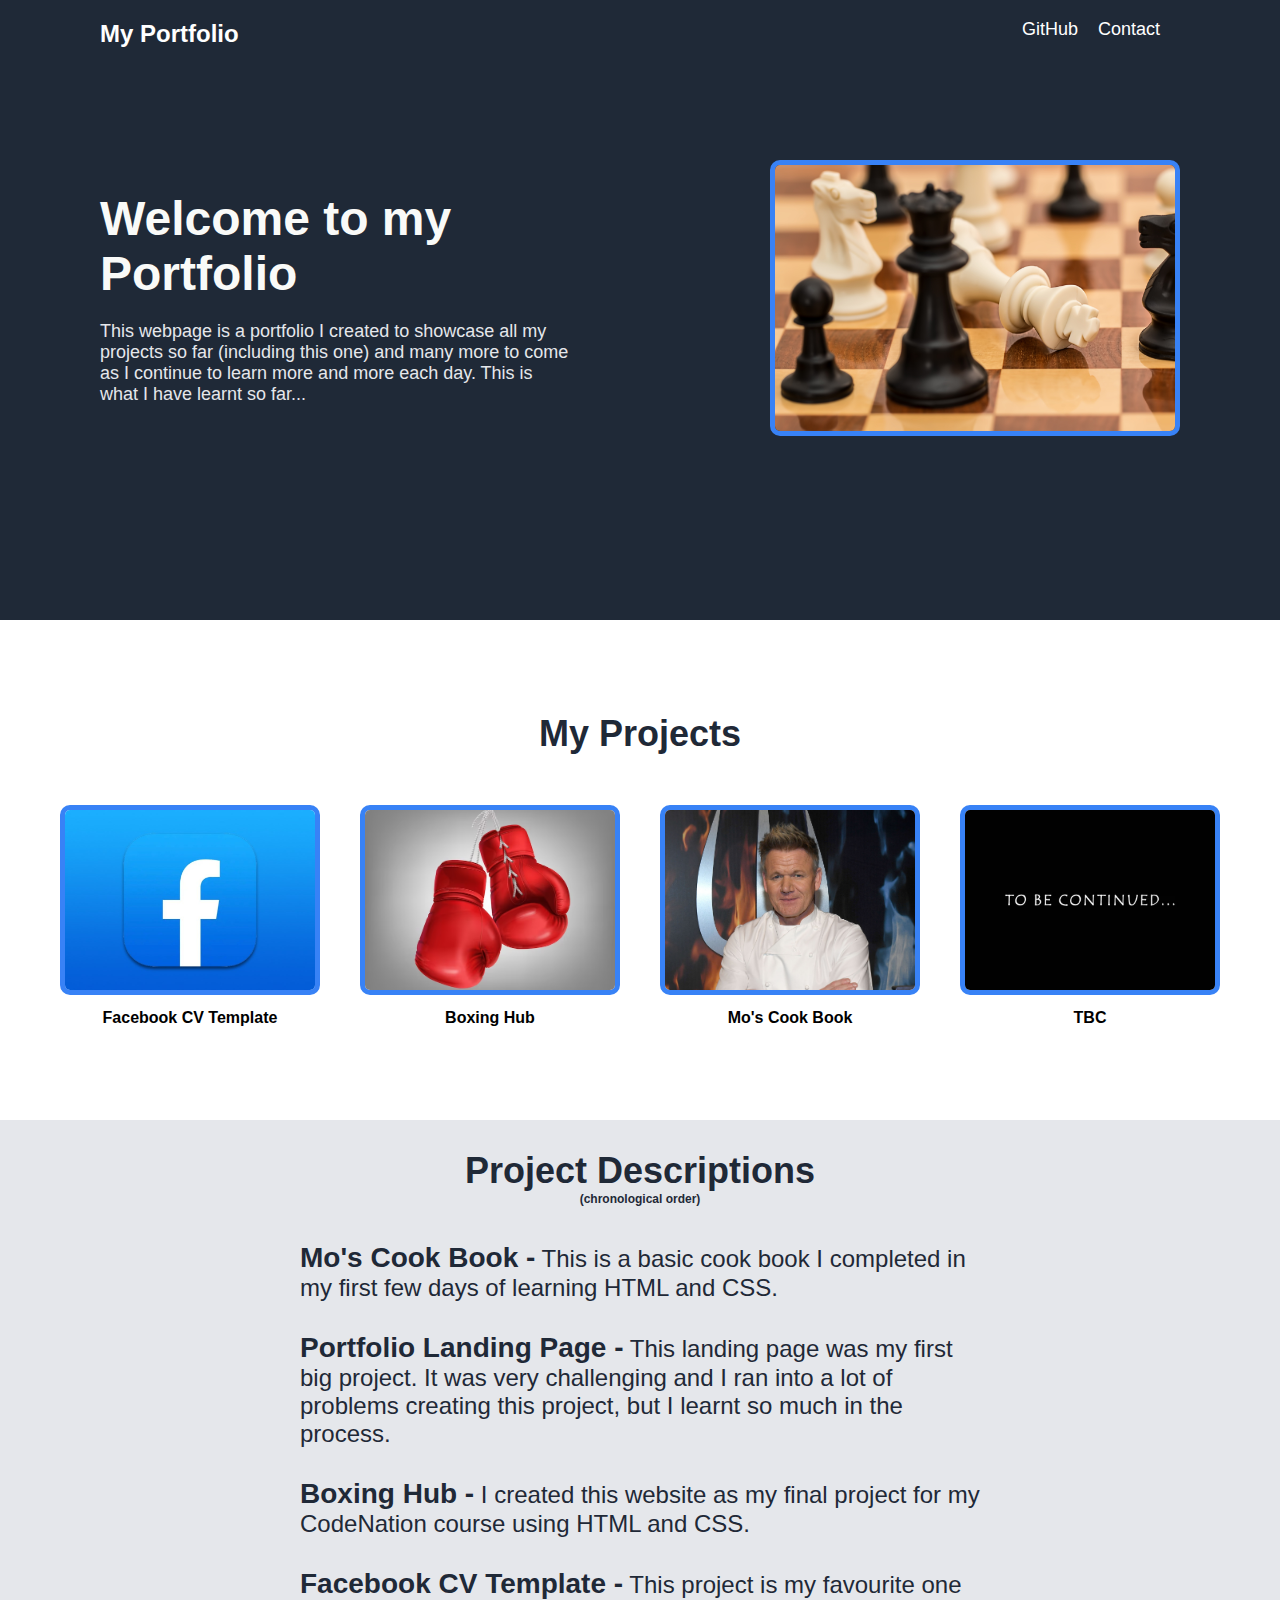
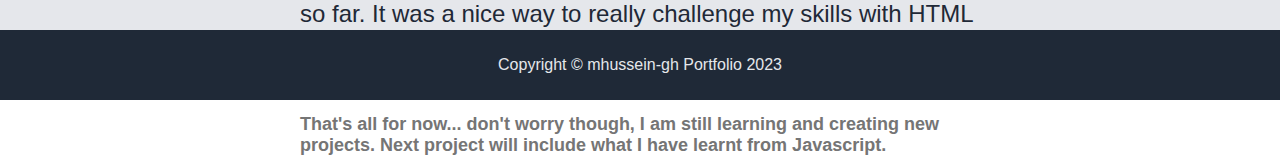
<file: index.html>
<!DOCTYPE html>
<html lang="en">
<head>
    <meta charset="UTF-8">
    <meta http-equiv="X-UA-Compatible" content="IE=edge">
    <meta name="viewport" content="width=device-width, initial-scale=1.0">
    <link rel="stylesheet" type="text/css" href="style.css">
    <title>Landing Page Project</title>
</head>
<header>
    <div class="nav-container">
        <div class="header-left">
            <h2 class="logo"><a href="">My Portfolio</a></h2>
        </div>
        <div class="header-right">
            <ul class="nav-bar">
                <li class="link-one"><a href="https://github.com/mhussein-gh" target="_blank">GitHub</a></li>
                <li class="link-two"><a href="mailto:husseinmohsin1997@gmail.com" target="_blank">Contact</a></li>
                <li class="link-three"><a href=""></a></li>
            </ul>
        </div>
    </div>
    <div class="header">
        <div class="main-header">
            <h1 class="header-title">Welcome to my Portfolio</h1>
            <p class="header-subtext">This webpage is a portfolio I created to showcase all my projects so far (including this one) and many more to come as I continue to learn more and more each day. This is what I have learnt so far...</p>
        </div>
        <div>
            <img class="img" src="imgs/chess.jpg" alt="random img">
        </div>
    </div>
</header>
<body>
    <div class="main-body">
        <h2 class="body-title">My Projects</h2>
        <div class="body-imgs">
            <div class="img">
                <a href="Projects/CV-template/index.html"><img src="imgs/facebook.jpg" alt=""></a>
                <figcaption>Facebook CV Template</figcaption>
            </div>
            <div class="img">
                <a href="week3-WebProject/index.html"><img src="imgs/gloves.jpg" alt=""></a>
                <figcaption>Boxing Hub</figcaption>
            </div>
            <div class="img">
                <a href="./Projects/or1/index.html"><img src="imgs/chef1.jpg" alt=""></a>
                <figcaption>Mo's Cook Book</figcaption>
            </div>
            <div class="img">
                <a><img src="imgs/tbc.jpg" alt=""></a>
                <figcaption>TBC</figcaption>
            </div>
        </div>
    </div>
    <section class="description-section">
        <div class="description">
            <div class="project-description">
                <p class="description-title">Project Descriptions</p>
                <p class="description-title description-subtitle">(chronological order)</p>
            </div>
            <p class="description-text"><span class="description-project-name">Mo's Cook Book -</span> This is a basic cook book I completed in my first few days of learning HTML and CSS.</p>
            <p class="description-text"><span class="description-project-name">Portfolio Landing Page -</span> This landing page was my first big project. It was very challenging and I ran into a lot of problems creating this project, but I learnt so much in the process.</p>
            <p class="description-text"><span class="description-project-name">Boxing Hub -</span> I created this website as my final project for my CodeNation course using HTML and CSS.</p>
            <p class="description-text"><span class="description-project-name">Facebook CV Template -</span> This project is my favourite one so far. It was a nice way to really challenge my skills with HTML and CSS but I really enjoyed making it and learnt so much from it.</p>
            <p class="description-text2">That's all for now... don't worry though, I am still learning and creating new projects. Next project will include what I have learnt from Javascript.</p>
        </div>
    </section>
</body>
<footer>
    <div class="footer">
        Copyright &copy; mhussein-gh Portfolio 2023
    </div>
</footer>
</html>
</file>
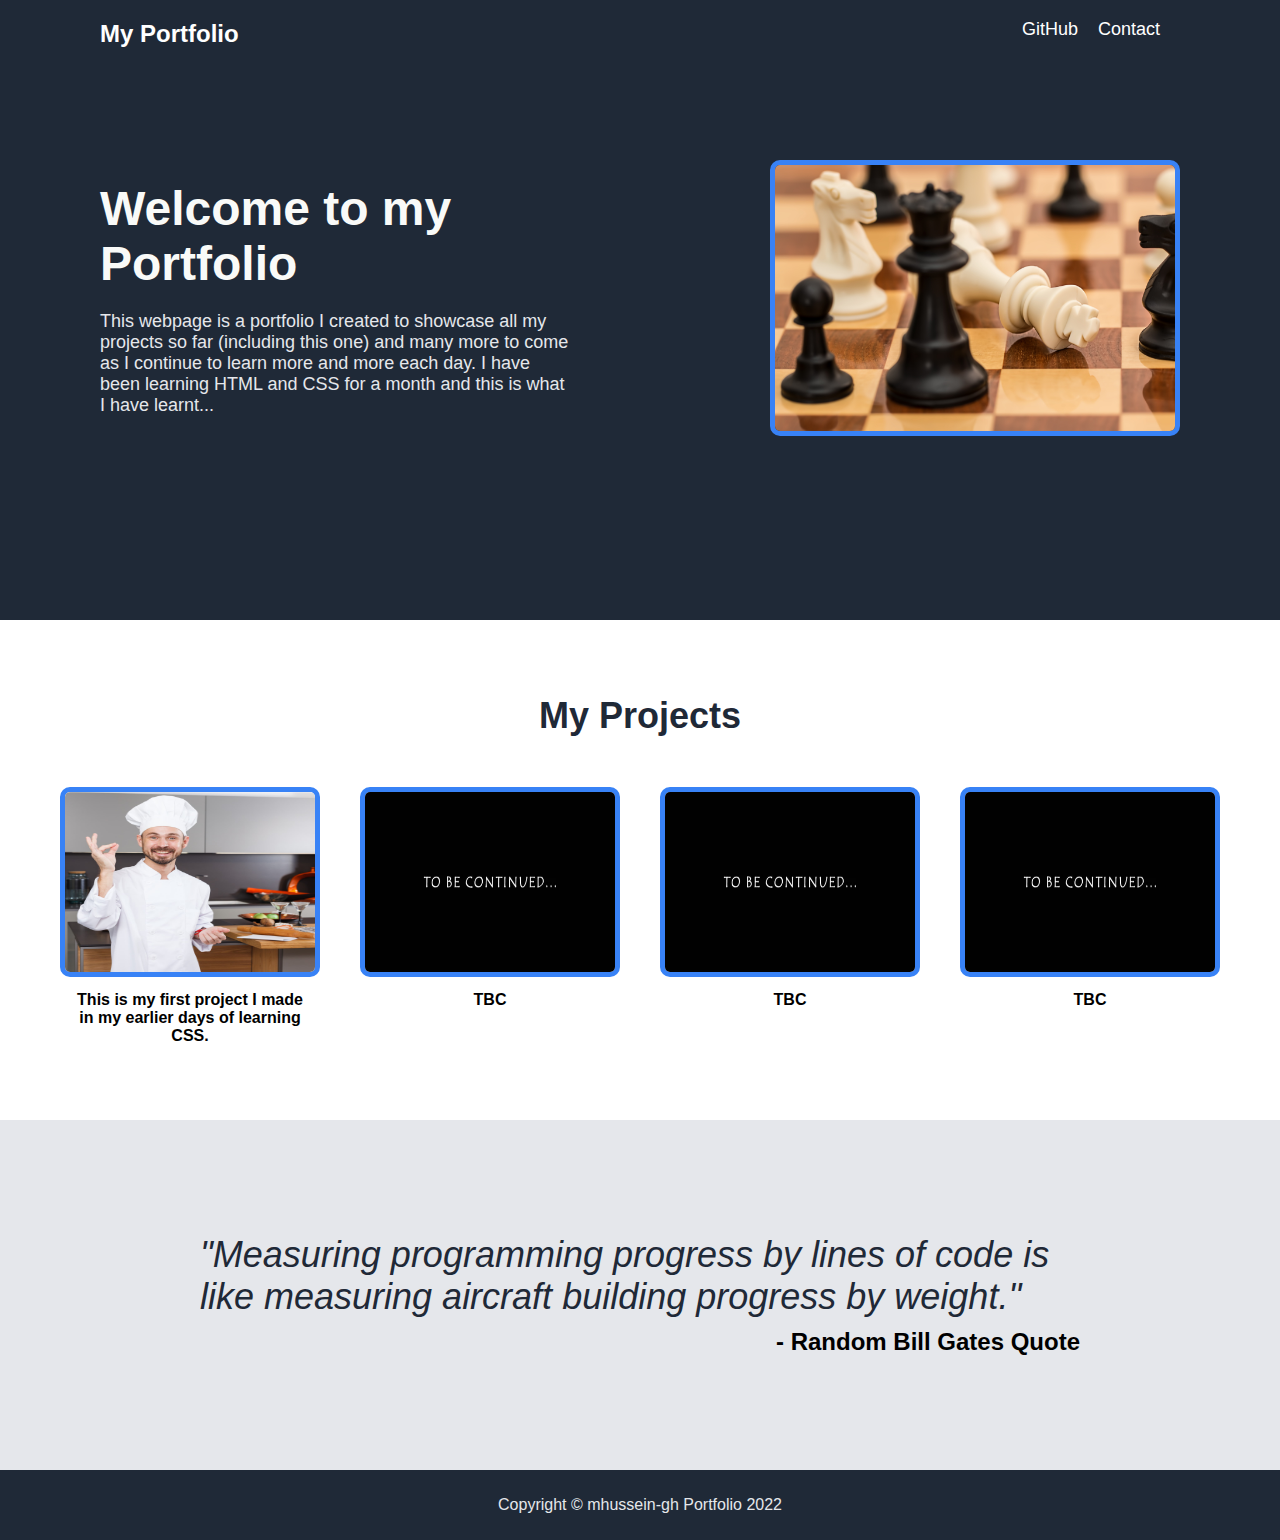
<file: port/index.html>
<!DOCTYPE html>
<html lang="en">
<head>
    <meta charset="UTF-8">
    <meta http-equiv="X-UA-Compatible" content="IE=edge">
    <meta name="viewport" content="width=device-width, initial-scale=1.0">
    <link rel="stylesheet" type="text/css" href="style.css">
    <title>Landing Page Project</title>
</head>
<header>
    <div class="nav-container">
        <div class="header-left">
            <h2 class="logo"><a href="">My Portfolio</a></h2>
        </div>
        <div class="header-right">
            <ul class="nav-bar">
                <li class="link-one"><a href="https://github.com/mhussein-gh" target="_blank">GitHub</a></li>
                <li class="link-two"><a href="mailto:husseinmohsin1997@gmail.com" target="_blank">Contact</a></li>
                <li class="link-three"><a href=""></a></li>
            </ul>
        </div>
    </div>
    <div class="header">
        <div class="main-header">
            <h1 class="header-title">Welcome to my Portfolio</h1>
            <p class="header-subtext">This webpage is a portfolio I created to showcase all my projects so far (including this one) and many more to come as I continue to learn more and more each day. I have been learning HTML and CSS for a month and this is what I have learnt...</p>
        </div>
        <div>
            <img class="img" src="imgs/chess.jpg" alt="random img">
        </div>
    </div>
</header>
<body>
    <div class="main-body">
        <h2 class="body-title">My Projects</h2>
        <div class="body-imgs">
            <div class="img">
                <a href="./Projects/or1/index.html"><img src="imgs/chef.jpg" alt=""></a>
                <figcaption>This is my first project I made in my earlier days of learning CSS.</figcaption>
            </div>
            <div class="img">
                <a href="https://youtu.be/dQw4w9WgXcQ" target="_blank"><img src="imgs/tbc.jpg" alt=""></a>
                <figcaption>TBC</figcaption>
            </div>
            <div class="img">
                <a href="https://youtu.be/dQw4w9WgXcQ" target="_blank"><img src="imgs/tbc.jpg" alt=""></a>
                <figcaption>TBC</figcaption>
            </div>
            <div class="img">
                <a href="https://youtu.be/dQw4w9WgXcQ" target="_blank"><img src="imgs/tbc.jpg" alt=""></a>
                <figcaption>TBC</figcaption>
            </div>
        </div>
    </div>
    <section class="quote-section">
        <div class="quote">
            <p class="quote-text">"Measuring programming progress by lines of code is like measuring aircraft building progress by weight."</p>
            <p class="name">- Random Bill Gates Quote</p>
        </div>
    </section>
</body>
<footer>
    <div class="footer">
        Copyright &copy; mhussein-gh Portfolio 2022
    </div>
</footer>
</html>
</file>
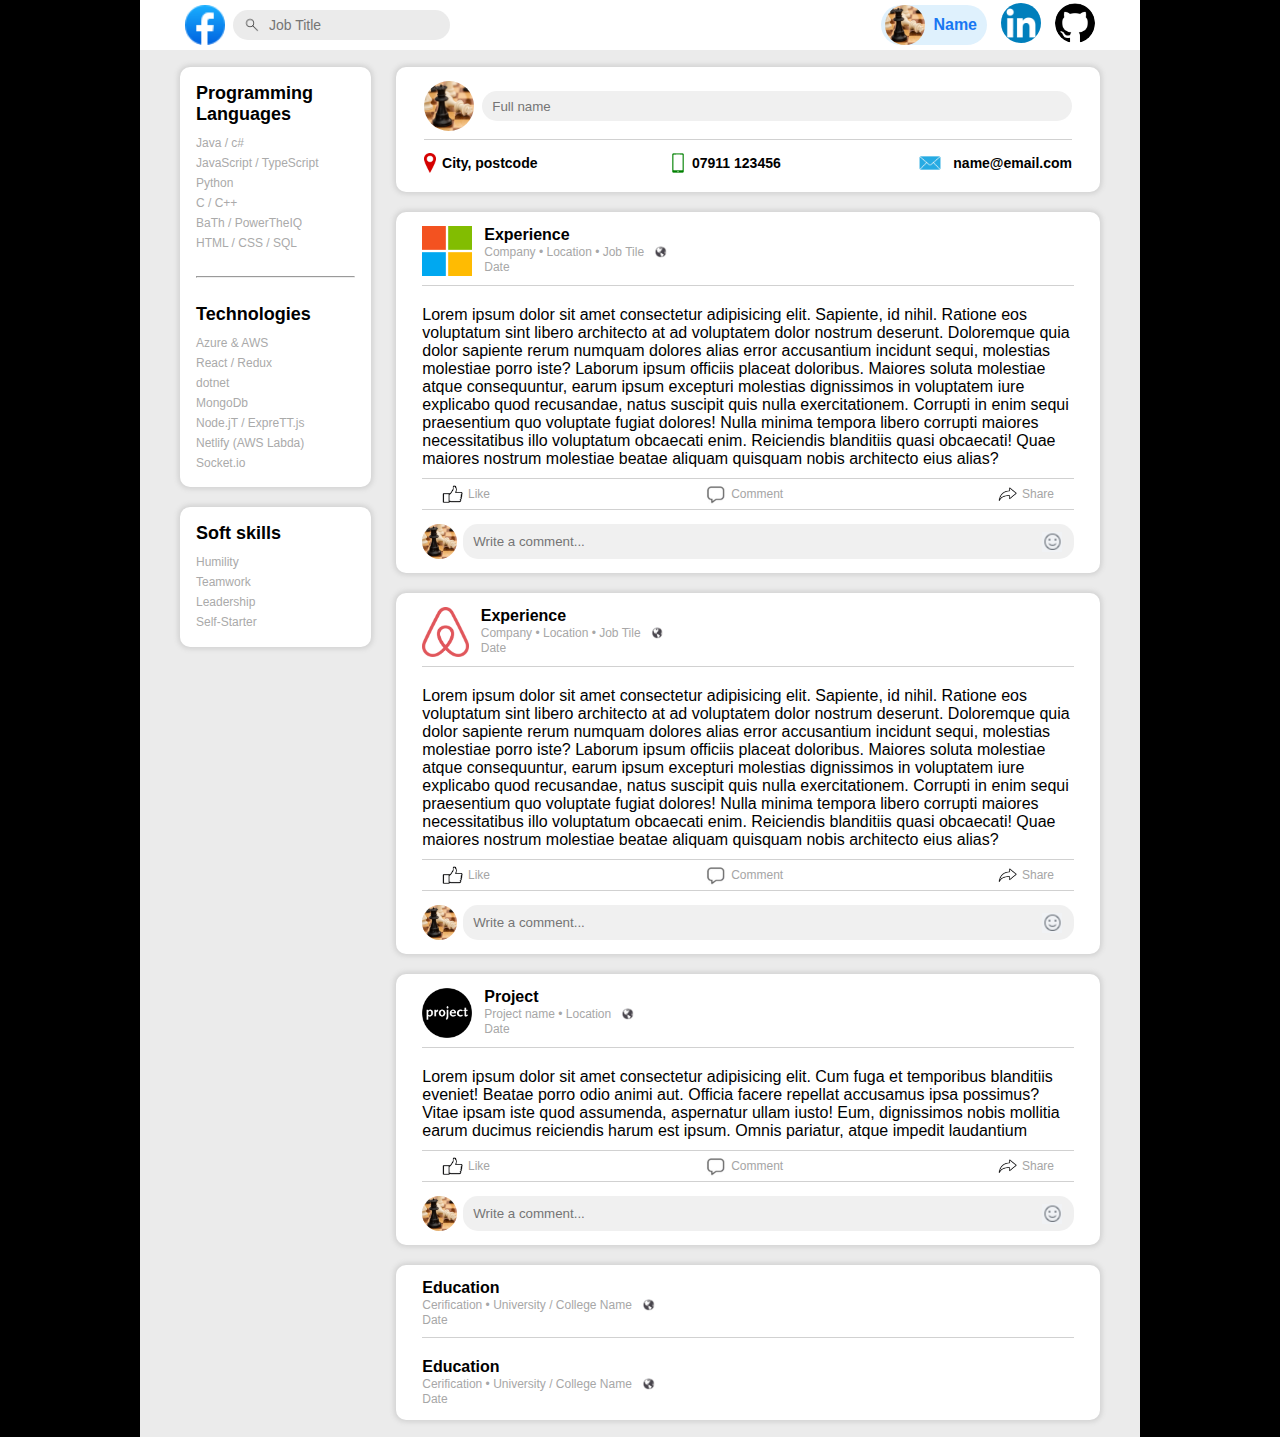
<file: Projects/CV-template/index.html>
<!DOCTYPE html>
<html lang="en">
<head>
  <meta charset="UTF-8">
  <meta name="viewport" content="width=device-width, initial-scale=1.0">
  <title>Facebook CV</title>
  <link rel="stylesheet" href="style.css">
</head>
<body>
  <div class="header">
    <div class="left-header">
      <img src="imgs/facebook-logo.ico" alt="Facebook Logo" class="facebook-logo">
      <input type="search" placeholder="Job Title" class="header-search-bar">
    </div>
    <div class="right-header">
      <div class="name">
        <img src="imgs/chess.jpg" alt="User profile image" class="header-img">
        <p>Name</p>
      </div>
      <a href="https://linkedin.com" target="_blank"><img src="imgs/LinkedIn.png" alt="Linkedin Logo" class="header-img"></a>
      <a href="https://github.com" target="_blank"><img src="imgs/github.png" alt="Github Logo" class="header-img"></a>
      <!-- <p class="username">@user1234</p> -->
    </div>
    </div>
  </div>

  <div class="main">
    <div class="left-main">
      <div class="top-left">
        <p class="left-heading">Programming Languages</p>
        <p>Java / c#</p>
        <p>JavaScript / TypeScript</p>
        <p>Python</p>
        <p>C / C++</p>
        <P>BaTh / PowerTheIQ</P>
        <p>HTML / CSS / SQL</p>
        <br> <hr> <br>
        <p class="left-heading">Technologies</p>
        <p>Azure & AWS</p>
        <p>React / Redux</p>
        <p>dotnet</p>
        <p>MongoDb</p>
        <p>Node.jT / ExpreTT.js</p>
        <p>Netlify (AWS Labda)</p>
        <p>Socket.io</p>
      </div>
      <div class="btm-left">
        <p class="left-heading">Soft skills</p>
        <p>Humility</p>
        <p>Teamwork</p>
        <p>Leadership</p>
        <p>Self-Starter</p>
      </div>
    </div>
    <div class="right-main">
      <div class="about">
        <div class="about-top">
          <img src="imgs/chess.jpg" alt="User profile image" class="about-img">
          <input type="text" placeholder="Full name" class="about-input">
        </div> 
        <div class="about-btm">
          <div class="about-btm-section">
            <img src="imgs/location-icon.png" alt="location icon" class="location-icon">
            <p>City, postcode</p>
          </div>
          <div class="about-btm-section">
            <img src="imgs/phone.png" alt="mobile icon" class="phone-icon">
            <p>07911 123456</p>
          </div>
          <div class="about-btm-section">
            <img src="imgs/email.jpg" alt="email icon" class="email-icon">
            <p>name@email.com</p>
          </div>
        </div>
      </div>
      <div class="exp">
        <div class="exp-top">
          <img src="imgs/microsoft.png" alt="Company logo" class="company-logo">
          <div class="exp-info">
            <p class="exp-info-heading">Experience</p>
            <div class="exp-info-description">
              <p class="exp-info-description">Company • Location • Job Tile</p>
              <img src="imgs/globe-icon.png" alt="Globe icon" class="globe-img">
            </div>
            <p class="exp-info-description">Date</p>
          </div>
        </div>
        <p class="exp-description">Lorem ipsum dolor sit amet consectetur adipisicing elit. Sapiente, id nihil. Ratione eos voluptatum sint libero architecto at ad voluptatem dolor nostrum deserunt. Doloremque quia dolor sapiente rerum numquam dolores alias error accusantium incidunt sequi, molestias molestiae porro iste? Laborum ipsum officiis placeat doloribus. Maiores soluta molestiae atque consequuntur, earum ipsum excepturi molestias dignissimos in voluptatem iure explicabo quod recusandae, natus suscipit quis nulla exercitationem. Corrupti in enim sequi praesentium quo voluptate fugiat dolores! Nulla minima tempora libero corrupti maiores necessitatibus illo voluptatum obcaecati enim. Reiciendis blanditiis quasi obcaecati! Quae maiores nostrum molestiae beatae aliquam quisquam nobis architecto eius alias?</p>
        <div class="interactions-bar">
          <div class="interaction">
            <img src="imgs/like-icon.png" alt="like icon" class="like-icon">
            <p>Like</p>
          </div>
          <div class="interaction">
            <img src="imgs/comment.png" alt="comment icon" class="comment-icon">
            <p>Comment</p>
          </div>
          <div class="interaction">
            <img src="imgs/share-icon.png" alt="share icon" class="share-icon">
            <p>Share</p>
          </div>
        </div>
        <div class="exp-btm">
          <img src="imgs/chess.jpg" alt="User profile image" class="exp-btm-img">
          <input type="comment" placeholder="Write a comment..." class="comment-input">
        </div>
      </div>
      <div class="exp">
        <div class="exp-top">
          <img src="imgs/airbnb-logo.png" alt="Company logo" class="company-logo">
          <div class="exp-info">
            <p class="exp-info-heading">Experience</p>
            <div class="exp-info-description">
              <p class="exp-info-description">Company • Location • Job Tile</p>
              <img src="imgs/globe-icon.png" alt="Globe icon" class="globe-img">
            </div>
            <p class="exp-info-description">Date</p>
          </div>
        </div>
        <p class="exp-description">Lorem ipsum dolor sit amet consectetur adipisicing elit. Sapiente, id nihil. Ratione eos voluptatum sint libero architecto at ad voluptatem dolor nostrum deserunt. Doloremque quia dolor sapiente rerum numquam dolores alias error accusantium incidunt sequi, molestias molestiae porro iste? Laborum ipsum officiis placeat doloribus. Maiores soluta molestiae atque consequuntur, earum ipsum excepturi molestias dignissimos in voluptatem iure explicabo quod recusandae, natus suscipit quis nulla exercitationem. Corrupti in enim sequi praesentium quo voluptate fugiat dolores! Nulla minima tempora libero corrupti maiores necessitatibus illo voluptatum obcaecati enim. Reiciendis blanditiis quasi obcaecati! Quae maiores nostrum molestiae beatae aliquam quisquam nobis architecto eius alias?</p>
        <div class="interactions-bar">
          <div class="interaction">
            <img src="imgs/like-icon.png" alt="like icon" class="like-icon">
            <p>Like</p>
          </div>
          <div class="interaction">
            <img src="imgs/comment.png" alt="comment icon" class="comment-icon">
            <p>Comment</p>
          </div>
          <div class="interaction">
            <img src="imgs/share-icon.png" alt="share icon" class="share-icon">
            <p>Share</p>
          </div>
        </div>
        <div class="exp-btm">
          <img src="imgs/chess.jpg" alt="User profile image" class="exp-btm-img">
          <input type="comment" placeholder="Write a comment..." class="comment-input">
        </div>
      </div>
      <div class="exp">
        <div class="exp-top">
          <img src="imgs/project.jpg" alt="Project logo" class="company-logo">
          <div class="exp-info">
            <p class="exp-info-heading">Project</p>
            <div class="exp-info-description">
              <p class="exp-info-description">Project name • Location</p>
              <img src="imgs/globe-icon.png" alt="Globe icon" class="globe-img">
            </div>
            <p class="exp-info-description">Date</p>
          </div>
        </div>
        <p class="exp-description">Lorem ipsum dolor sit amet consectetur adipisicing elit. Cum fuga et temporibus blanditiis eveniet! Beatae porro odio animi aut. Officia facere repellat accusamus ipsa possimus? Vitae ipsam iste quod assumenda, aspernatur ullam iusto! Eum, dignissimos nobis mollitia earum ducimus reiciendis harum est ipsum. Omnis pariatur, atque impedit laudantium</p>
        <div class="interactions-bar">
          <div class="interaction">
            <img src="imgs/like-icon.png" alt="like icon" class="like-icon">
            <p>Like</p>
          </div>
          <div class="interaction">
            <img src="imgs/comment.png" alt="comment icon" class="comment-icon">
            <p>Comment</p>
          </div>
          <div class="interaction">
            <img src="imgs/share-icon.png" alt="share icon" class="share-icon">
            <p>Share</p>
          </div>
        </div>
        <div class="exp-btm">
          <img src="imgs/chess.jpg" alt="User profile image" class="exp-btm-img">
          <input type="comment" placeholder="Write a comment..." class="comment-input">
        </div>
      </div>
      <div class="exp" id="education">
        <div class="exp-info education1">
          <p class="exp-info-heading">Education</p>
          <div class="exp-info-description">
            <p class="exp-info-description">Cerification • University / College Name</p>
            <img src="imgs/globe-icon.png" alt="Globe icon" class="globe-img">
          </div>
           <p class="exp-info-description">Date</p>
        </div>
        <div class="exp-info">
          <p class="exp-info-heading">Education</p>
          <div class="exp-info-description">
            <p class="exp-info-description">Cerification • University / College Name</p>
            <img src="imgs/globe-icon.png" alt="Globe icon" class="globe-img">
          </div>
          <p class="exp-info-description">Date</p>
        </div>
      </div>
    </div>
  </div>
</body>
</html>
</file>
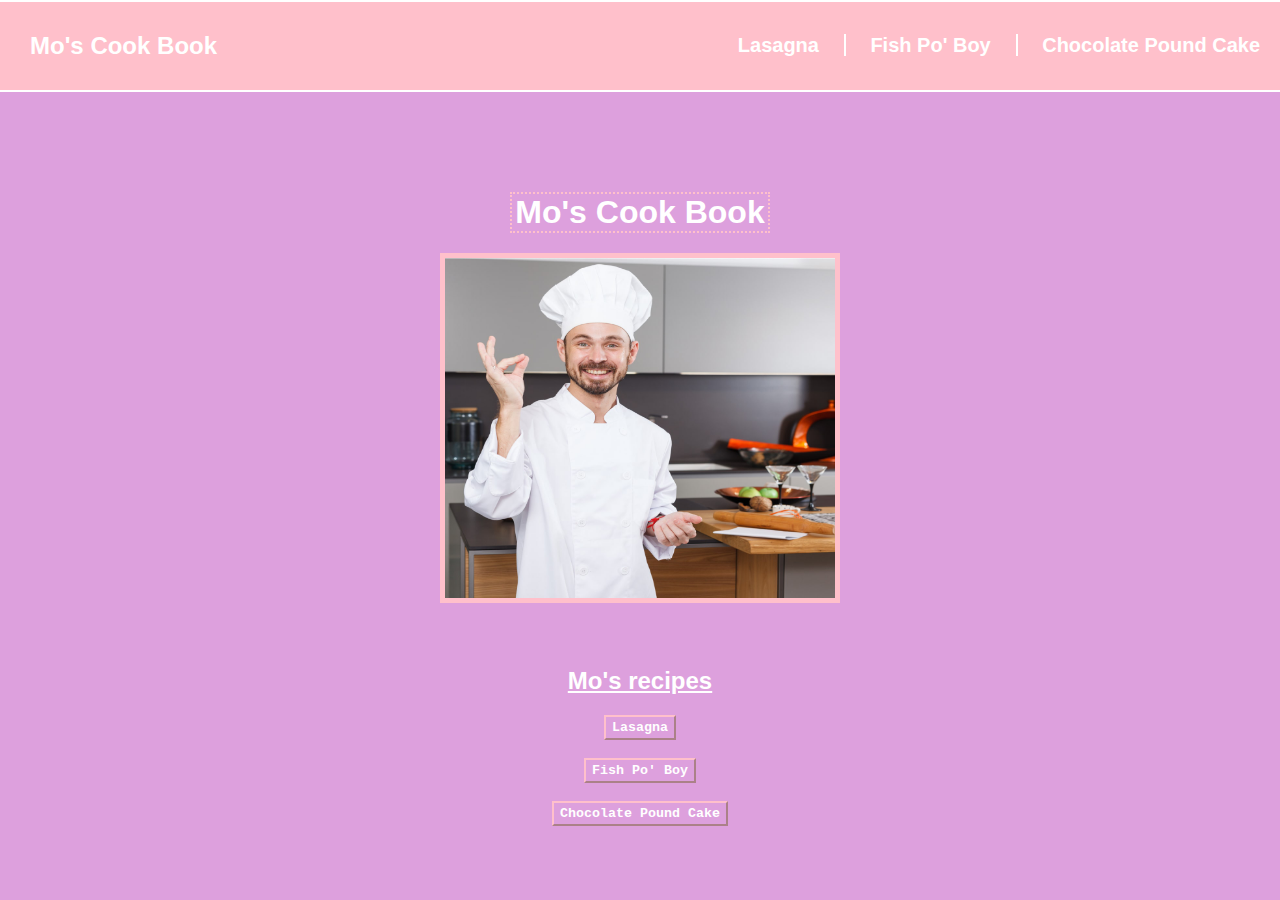
<file: Projects/or1/index.html>
<!DOCTYPE html>
<html lang="en">
    <head>
        <meta charset="utf-8">
        <meta http-equiv="X-UA-Compatible" content="IE=edge">
        <meta name="viewport" content="width=device-width, initial-scale=1.0">
        <title>Mo's Cook Book</title>
        <link rel="stylesheet" type="text/css" href="style.css">
    </head>
    <header>
        <div class="header">
            <div class="logo-div">
                <h2 class="logo"><a href="" class="logo-link">Mo's Cook Book</a></h2>
            </div>
            <div class="nav">
                <a href="recipes/lasagna/lasagna.html" class="nav-btn">Lasagna</a>
                <a href="recipes/Fish-Po-Boy/Fish-Po-Boy.html" class="nav-btn">Fish Po' Boy</a>
                <a href="recipes/choco-pound-cake/choco-pound-cake.html" class="nav-btn">Chocolate Pound Cake</a>
            </div>
        </div>
    </header>
    <body>
        <h1 class="sub-title">Mo's Cook Book</h1>
        <img src="recipes/img/chef-img.jpg" alt="Mo The Chef" height="350px" width="400px">
        <h2 class="sub-title2">Mo's recipes</h2>
        <ul>
            <li><button><a href="recipes/lasagna/lasagna.html">Lasagna</a></button></li><br>
            <li><button><a href="recipes/Fish-Po-Boy/Fish-Po-Boy.html">Fish Po' Boy</a></button></li><br>
            <li><button><a href="recipes/choco-pound-cake/choco-pound-cake.html">Chocolate Pound Cake</a></button></li><Br>
        </ul>
    </body>
</html>
</file>
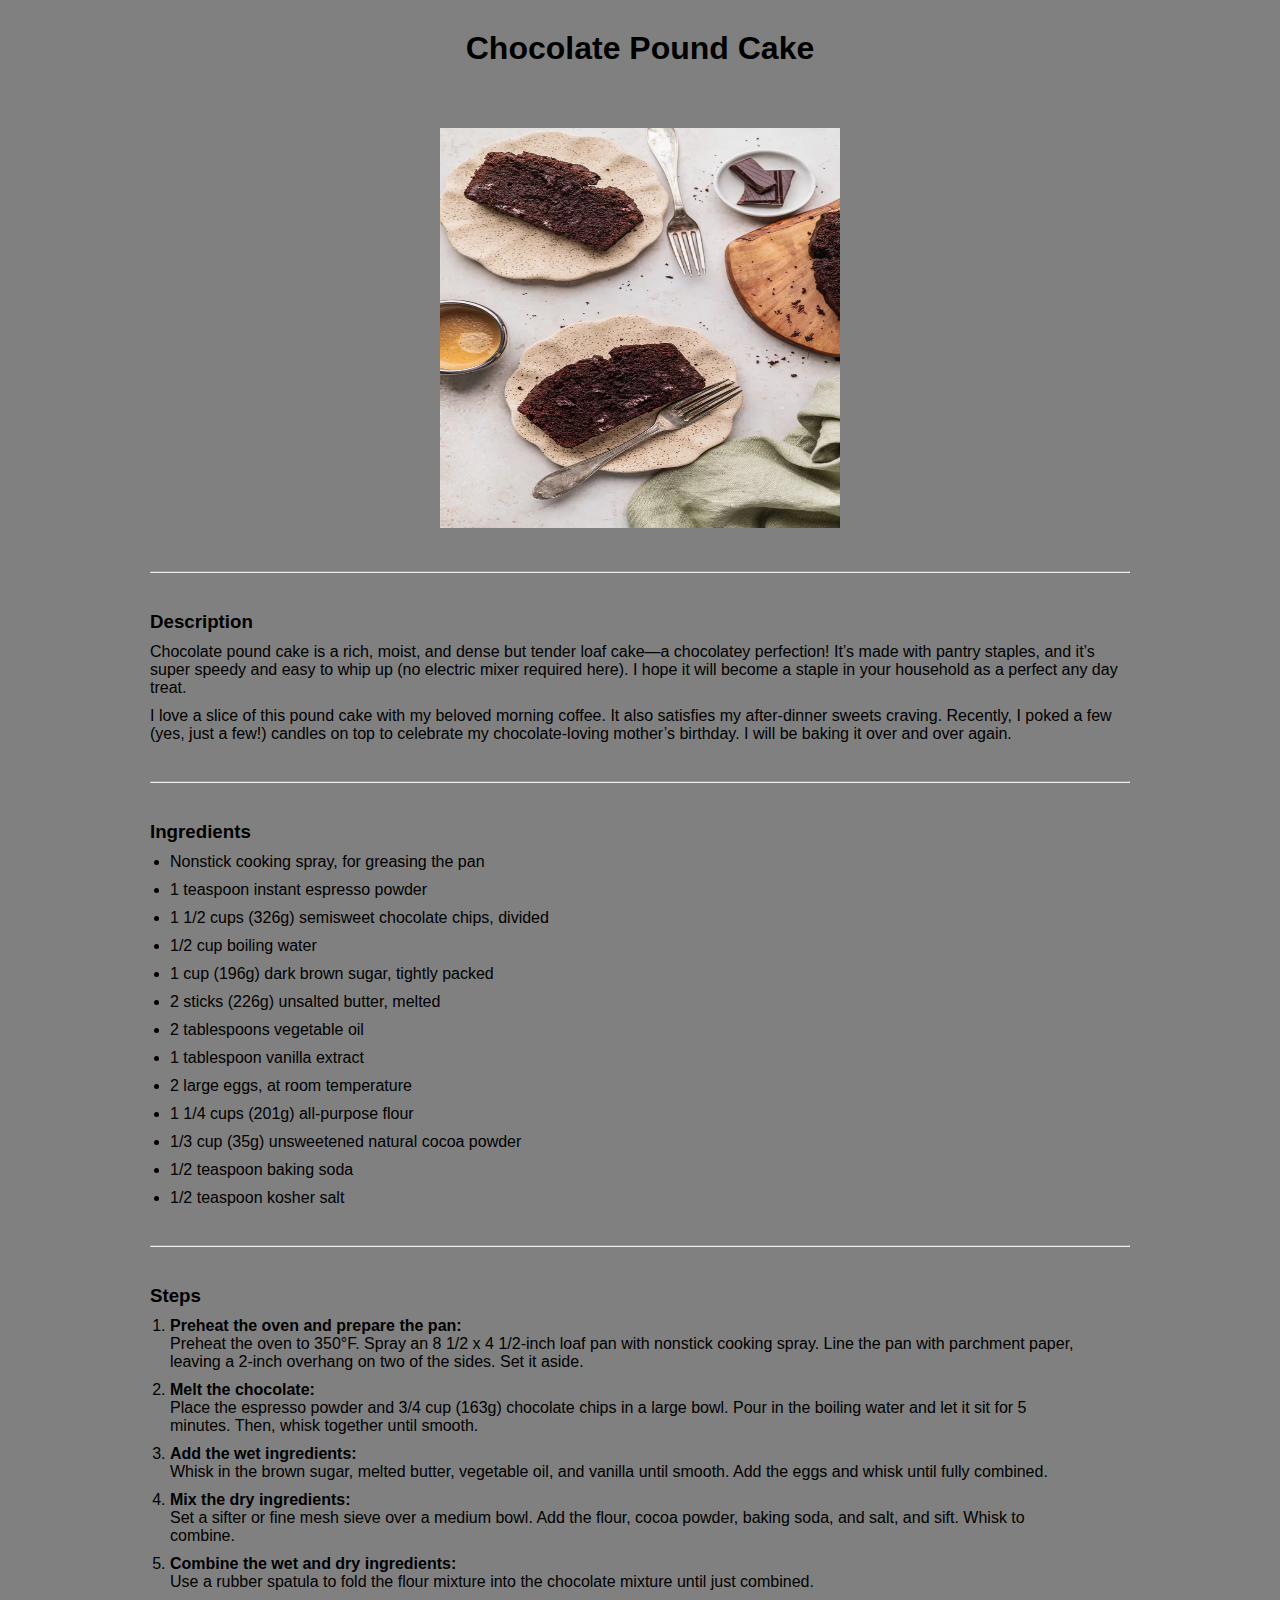
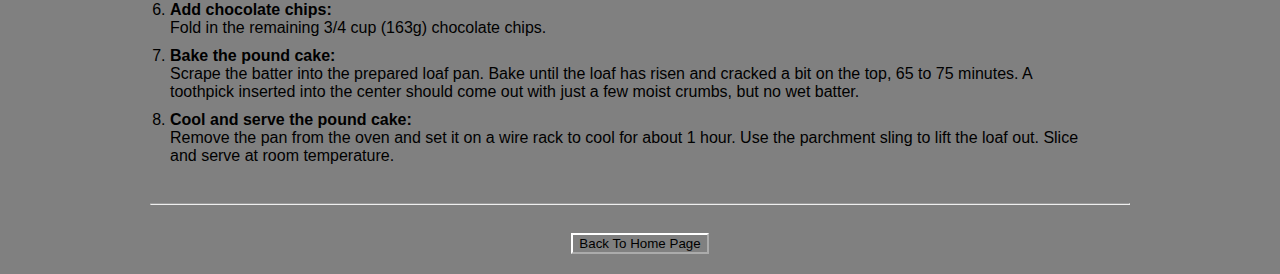
<file: Projects/or1/recipes/choco-pound-cake/choco-pound-cake.html>
<!DOCTYPE html>
<html lang="en">
    <head>
        <meta charset="utf-8">
        <meta http-equiv="X-UA-Compatible" content="IE=edge">
        <meta name="viewport" content="width=device-width, initial-scale=1.0">
        <title>Mo's Cook Book</title>
        <link rel="stylesheet" type="text/css" href="./style.css">
    </head>

    <body>
        <h1>Chocolate Pound Cake</h1> <br><br>
        <img src="../img/choco-pound-cake.webp" alt="Delicious Chocolate Pound Cake" height="400px" width="400px">
        <br><hr><br>
        <h3>Description</h3>
        <p>Chocolate pound cake is a rich, moist, and dense but tender loaf cake—a chocolatey perfection! It’s 
            made with pantry staples, and it’s super speedy and easy to whip up (no electric mixer required 
            here). I hope it will become a staple in your household as a perfect any day treat. </p>
        <p>I love a slice of this pound cake with my beloved morning coffee. It also satisfies my after-dinner 
            sweets craving. Recently, I poked a few (yes, just a few!) candles on top to celebrate my 
            chocolate-loving mother’s birthday. I will be baking it over and over again.</p>
        <br><hr><br>
        <h3>Ingredients</h3>
        <ul>
            <li>Nonstick cooking spray, for greasing the pan</li>
            <li>1 teaspoon instant espresso powder</li>
            <li>1 1/2 cups (326g) semisweet chocolate chips, divided</li>
            <li>1/2 cup boiling water</li>
            <li>1 cup (196g) dark brown sugar, tightly packed</li>
            <li>2 sticks (226g) unsalted butter, melted</li>
            <li>2 tablespoons vegetable oil</li>
            <li>1 tablespoon vanilla extract</li>
            <li>2 large eggs, at room temperature</li>
            <li>1 1/4 cups (201g) all-purpose flour</li>
            <li>1/3 cup (35g) unsweetened natural cocoa powder</li>
            <li>1/2 teaspoon baking soda</li>
            <li>1/2 teaspoon kosher salt</li>
        </ul>
        <br><hr><br>
        <h3>Steps</h3>
        <ol>
            <li><strong>Preheat the oven and prepare the pan:</strong> <br>
                Preheat the oven to 350°F. Spray an 8 1/2 x 4 1/2-inch loaf pan with nonstick cooking spray. 
                Line the pan with parchment paper, leaving a 2-inch overhang on two of the sides. 
                Set it aside.</li>
            <li><strong>Melt the chocolate:</strong> <Br>
                Place the espresso powder and 3/4 cup (163g) chocolate chips in a large bowl. Pour in the 
                boiling water and let it sit for 5 minutes. Then, whisk together until smooth.</li>
            <li><strong>Add the wet ingredients:</strong><Br>
                Whisk in the brown sugar, melted butter, vegetable oil, and vanilla until smooth. Add the 
                eggs and whisk until fully combined.</li>
            <li><strong>Mix the dry ingredients:</strong> <br>
                Set a sifter or fine mesh sieve over a medium bowl. Add the flour, cocoa powder, baking soda, 
                and salt, and sift. Whisk to combine.</li>
            <li><strong>Combine the wet and dry ingredients:</strong><br>
                Use a rubber spatula to fold the flour mixture into the chocolate mixture until just combined.</li>
            <li><strong>Add chocolate chips:</strong><br>
                Fold in the remaining 3/4 cup (163g) chocolate chips. </li>
            <li><strong>Bake the pound cake:</strong> <br>
                Scrape the batter into the prepared loaf pan. Bake until the loaf has risen and cracked a bit on
                 the top, 65 to 75 minutes. A toothpick inserted into the center should come out with just a few  
                moist crumbs, but no wet batter.</li>
            <li><strong>Cool and serve the pound cake:</strong><br>
                Remove the pan from the oven and set it on a wire rack to cool for about 1 hour. Use the parchment 
                sling to lift the loaf out. Slice and serve at room temperature.</li>
        </ol> <br><hr><br>
        <a href="../../index.html"><button>Back To Home Page</button></a>
    </body>
</html>
</file>
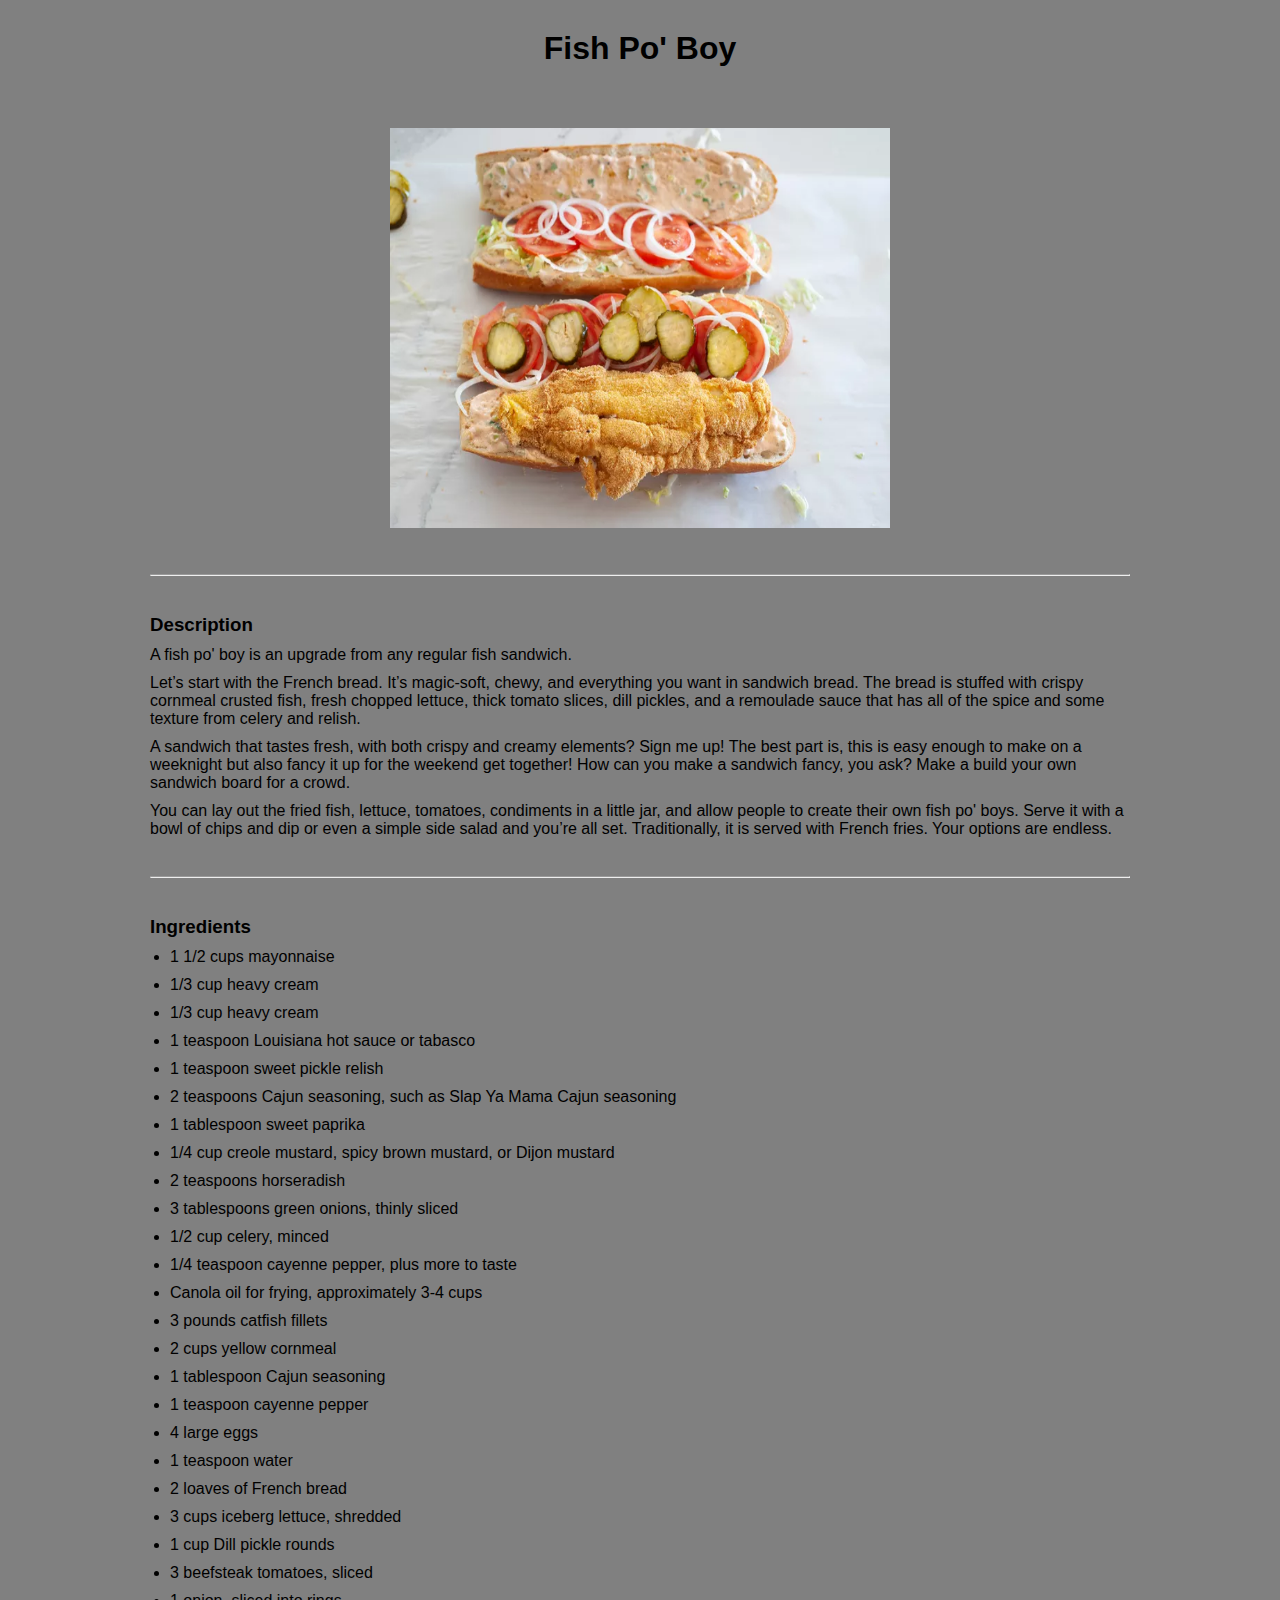
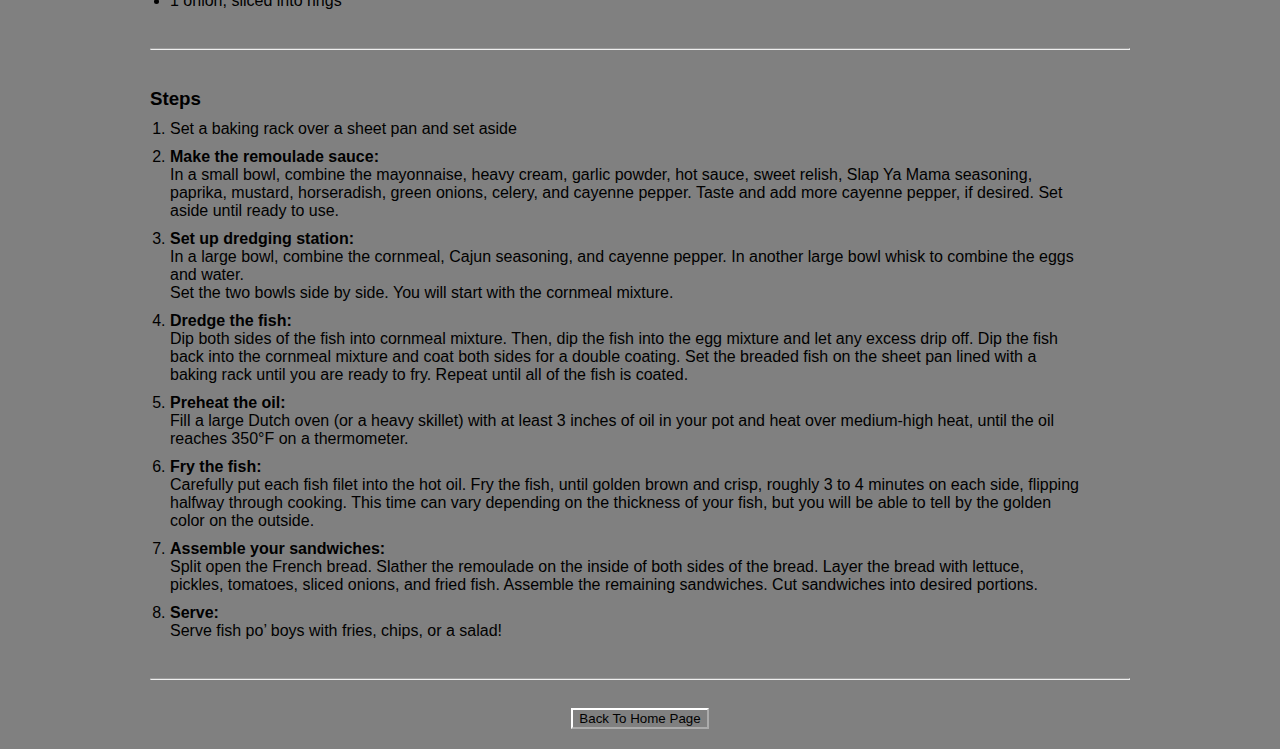
<file: Projects/or1/recipes/Fish-Po-Boy/Fish-Po-Boy.html>
<!DOCTYPE html>
<html lang="en">
    <head>
        <meta charset="utf-8">
        <meta http-equiv="X-UA-Compatible" content="IE=edge">
        <meta name="viewport" content="width=device-width, initial-scale=1.0">
        <title>Mo's Cook Book</title>
        <link rel="stylesheet" type="text/css" href="./style.css">
    </head>

    <body>
        <h1>Fish Po' Boy</h1> <br><br>
        <img src="../img/fish-po-boy.webp" alt="Delicious Fish Po' Boy" height="400px" width="500px">
        <br><br><hr><br>
        <h3>Description</h3>
        <p>A fish po' boy is an upgrade from any regular fish sandwich.</p>
        <p>Let’s start with the French bread. It’s magic-soft, chewy, and everything you want 
            in sandwich bread. The bread is stuffed with crispy cornmeal crusted fish, fresh 
            chopped lettuce, thick tomato slices, dill pickles, and a remoulade sauce that 
            has all of the spice and some texture from celery and relish.</p>
        <p>A sandwich that tastes fresh, with both crispy and creamy elements? Sign me up! 
            The best part is, this is easy enough to make on a weeknight but also fancy it 
            up for the weekend get together! How can you make a sandwich fancy, you ask? 
            Make a build your own sandwich board for a crowd.</p>
        <p>You can lay out the fried fish, lettuce, tomatoes, condiments in a little jar, 
            and allow people to create their own fish po' boys. Serve it with a bowl of 
            chips and dip or even a simple side salad and you’re all set. Traditionally, 
            it is served with French fries. Your options are endless.</p>
        <br><hr><br>
        <h3>Ingredients</h3>
        <ul>
            <li>1 1/2 cups mayonnaise</li>
            <li>1/3 cup heavy cream</li>
            <li>1/3 cup heavy cream</li>
            <li>1 teaspoon Louisiana hot sauce or tabasco</li>
            <li>1 teaspoon sweet pickle relish</li>
            <li>2 teaspoons Cajun seasoning, such as Slap Ya Mama Cajun seasoning </li>
            <li>1 tablespoon sweet paprika</li>
            <li>1/4 cup creole mustard, spicy brown mustard, or Dijon mustard</li>
            <li>2 teaspoons horseradish</li>
            <li>3 tablespoons green onions, thinly sliced</li>
            <li>1/2 cup celery, minced </li>
            <li>1/4 teaspoon cayenne pepper, plus more to taste</li>
            <li>Canola oil for frying, approximately 3-4 cups </li>
            <li>3 pounds catfish fillets </li>
            <li>2 cups yellow cornmeal </li>
            <li>1 tablespoon Cajun seasoning</li>
            <li>1 teaspoon cayenne pepper </li>
            <li>4 large eggs </li>
            <li>1 teaspoon water </li>
            <li>2 loaves of French bread</li>
            <li>3 cups iceberg lettuce, shredded</li>
            <li>1 cup Dill pickle rounds</li>
            <li>3 beefsteak tomatoes, sliced</li>
            <li>1 onion, sliced into rings</li>
        </ul>
        <br><hr><br>
        <h3>Steps</h3>
        <ol>
            <li>Set a baking rack over a sheet pan and set aside</li>
            <li><strong>Make the remoulade sauce:</strong><br>
                In a small bowl, combine the mayonnaise, heavy cream, garlic powder, 
                hot sauce, sweet relish, Slap Ya Mama seasoning, paprika, mustard, 
                horseradish, green onions, celery, and cayenne pepper. Taste and add more 
                cayenne pepper, if desired. Set aside until ready to use.</li>
            <li><strong>Set up dredging station:</strong><br>
                In a large bowl, combine the cornmeal, Cajun seasoning, and cayenne pepper. In another large bowl 
                whisk to combine the eggs and water. <br>
                Set the two bowls side by side. You will start with the cornmeal mixture.</li>
            <li><strong>Dredge the fish:</strong><br>
                Dip both sides of the fish into cornmeal mixture. Then, dip the fish into the egg mixture and 
                let any excess drip off. Dip the fish back into the cornmeal mixture and coat both sides for a 
                double coating. Set the breaded fish on the sheet pan lined with a baking rack until you are 
                ready to fry. Repeat until all of the fish is coated.</li>
            <li><strong>Preheat the oil:</strong><br>
                Fill a large Dutch oven (or a heavy skillet) with at least 3 inches of oil in your pot and heat 
                over medium-high heat, until the oil reaches 350°F on a thermometer.</li>
            <li><strong>Fry the fish:</strong><br>
                Carefully put each fish filet into the hot oil. Fry the fish, until golden brown and crisp, 
                roughly 3 to 4 minutes on each side, flipping halfway through cooking. This time can vary 
                depending on the thickness of your fish, but you will be able to tell by the golden color on 
                the outside.</li>
            <li><strong>Assemble your sandwiches:</strong><br>
                Split open the French bread. Slather the remoulade on the inside of both sides of the bread. 
                Layer the bread with lettuce, pickles, tomatoes, sliced onions, and fried fish. Assemble the 
                remaining sandwiches. Cut sandwiches into desired portions.</li>
            <li><strong>Serve:</strong><br>
                Serve fish po’ boys with fries, chips, or a salad!</li>
        </ol><br><hr><br>
        <a href="../../index.html"><button>Back To Home Page</button></a>
    </body>
</html>
</file>
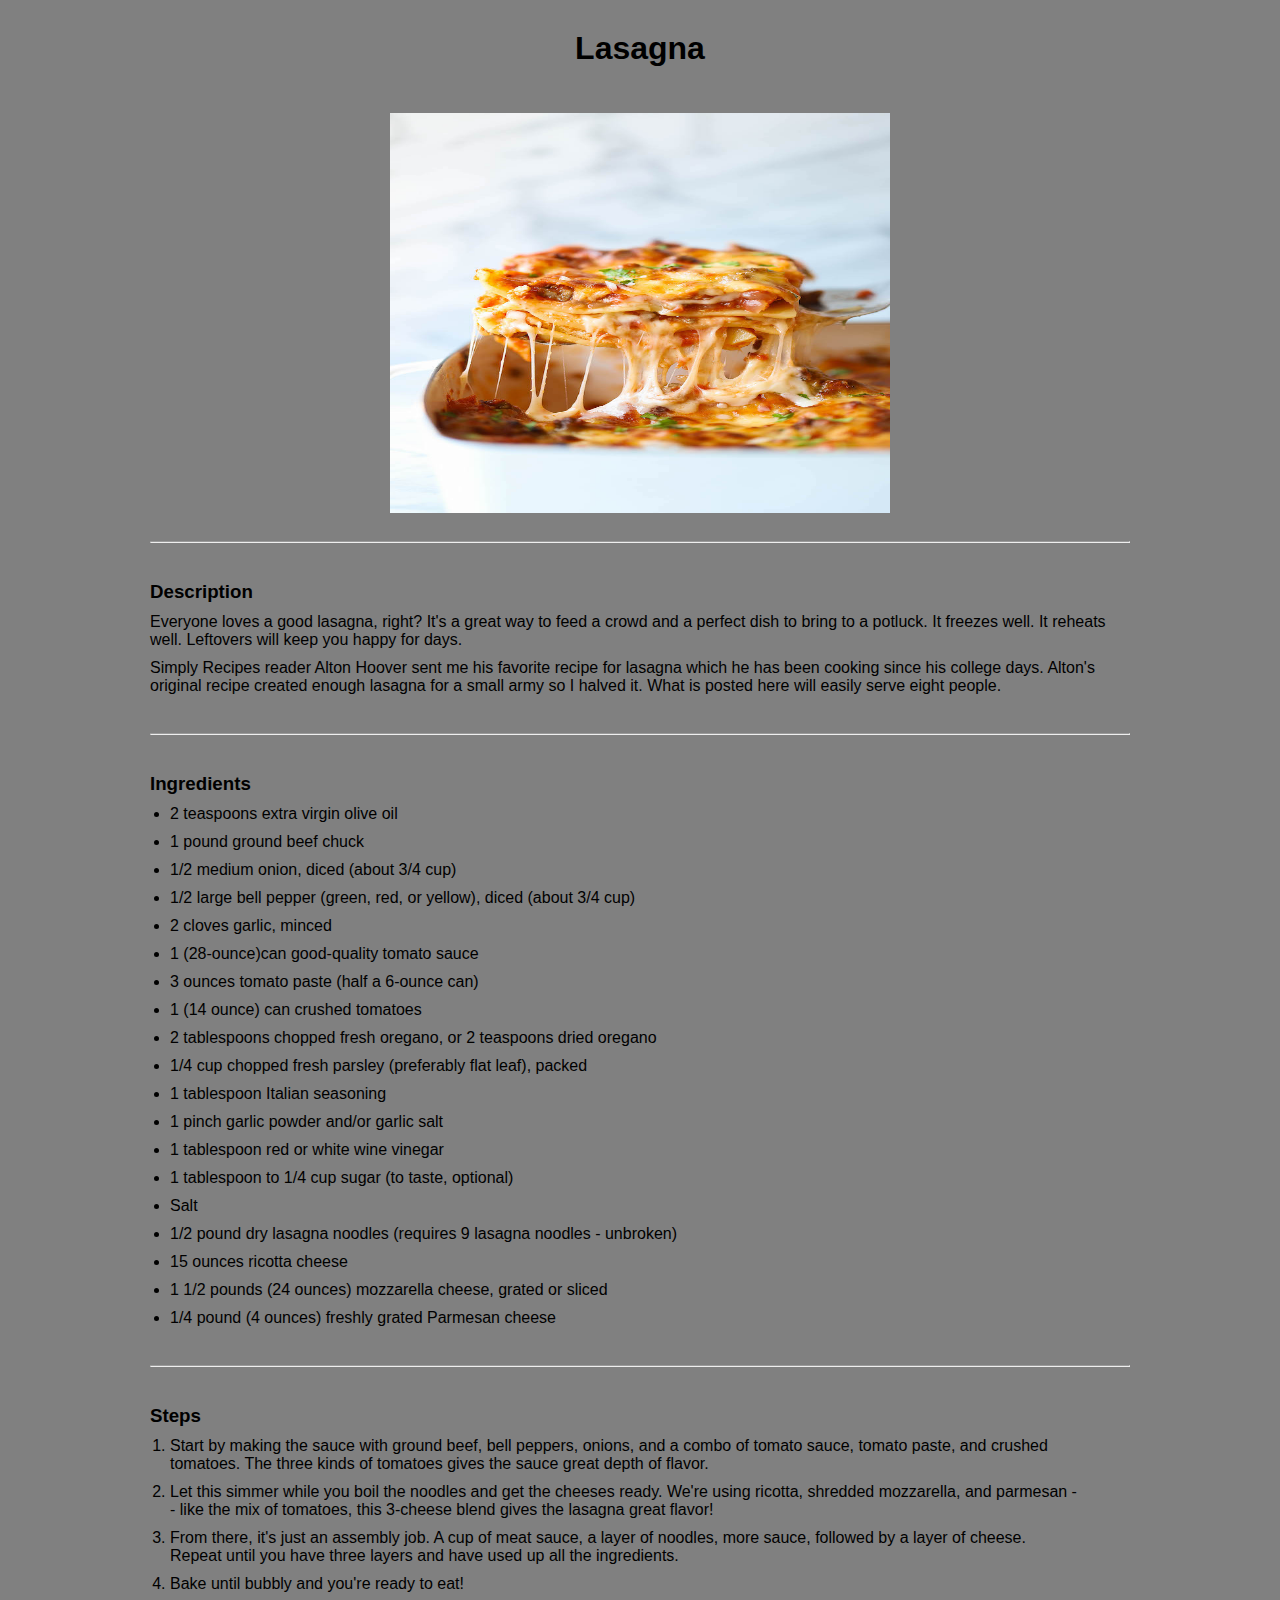
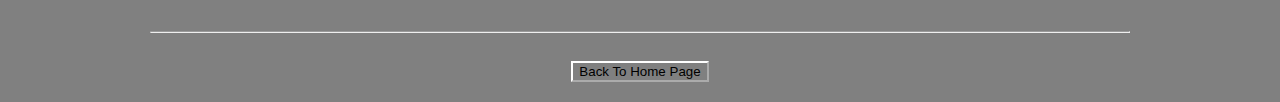
<file: Projects/or1/recipes/lasagna/lasagna.html>
<!DOCTYPE html>
<html lang="en">
    <head>
        <meta charset="utf-8">
        <meta http-equiv="X-UA-Compatible" content="IE=edge">
        <meta name="viewport" content="width=device-width, initial-scale=1.0">
        <title>Mo's Cook Book</title>
        <link rel="stylesheet" type="text/css" href="./style.css">
    </head>

    <body>
        <h1>Lasagna</h1> <br><br>
        <img src="../img/lasagna-img.jpg" alt="Delicious Lasagna" height="300px" width="300px">
        <br><hr><br>
        <h3>Description</h3>
        <p>Everyone loves a good lasagna, right? It's a great way to feed a crowd and a perfect dish to bring to 
            a potluck. It freezes well. It reheats well. Leftovers will keep you happy for days.</p>
        <p>Simply Recipes reader Alton Hoover sent me his favorite recipe for lasagna which he has been cooking 
            since his college days. Alton's original recipe created enough lasagna for a small army so I halved it. 
            What is posted here will easily serve eight people.</p>
        <br><hr><br>
        <h3>Ingredients</h3>
        <ul>
            <li>2 teaspoons extra virgin olive oil</li>
            <li>1 pound ground beef chuck</li>
            <li>1/2 medium onion, diced (about 3/4 cup)</li>
            <li>1/2 large bell pepper (green, red, or yellow), diced (about 3/4 cup)</li>
            <li>2 cloves garlic, minced</li>
            <li>1 (28-ounce)can good-quality tomato sauce</li>
            <li>3 ounces tomato paste (half a 6-ounce can)</li>
            <li>1 (14 ounce) can crushed tomatoes</li>
            <li>2 tablespoons chopped fresh oregano, or 2 teaspoons dried oregano</li>
            <li>1/4 cup chopped fresh parsley (preferably flat leaf), packed</li>
            <li>1 tablespoon Italian seasoning</li>
            <li>1 pinch garlic powder and/or garlic salt</li>
            <li>1 tablespoon red or white wine vinegar</li>
            <li>1 tablespoon to 1/4 cup sugar (to taste, optional)</li>
            <li>Salt</li>
            <li>1/2 pound dry lasagna noodles (requires 9 lasagna noodles - unbroken)</li>
            <li>15 ounces ricotta cheese</li>
            <li>1 1/2 pounds (24 ounces) mozzarella cheese, grated or sliced</li>
            <li>1/4 pound (4 ounces) freshly grated Parmesan cheese</li>
        </ul>
        <br><hr><br>
        <h3>Steps</h3>
        <ol>
            <li>Start by making the sauce with ground beef, bell peppers, onions, and a combo of tomato sauce, 
                tomato paste, and crushed tomatoes. The three kinds of tomatoes gives the sauce great depth of 
                flavor.</li>
            <li>Let this simmer while you boil the noodles and get the cheeses ready. We're using ricotta, 
                shredded mozzarella, and parmesan -- like the mix of tomatoes, this 3-cheese blend gives the 
                lasagna great flavor!</li>
            <li>From there, it's just an assembly job. A cup of meat sauce, a layer of noodles, more sauce, 
                followed by a layer of cheese. Repeat until you have three layers and have used up all the 
                ingredients.</li>
            <li>Bake until bubbly and you're ready to eat!</li>
        </ol><br><hr><br>
        <a href="../../index.html"><button>Back To Home Page</button></a>
    </body>
</html>
</file>
<file: style.css>
*{
    text-decoration: none;
    list-style: none;
    margin: 0px;
    font-family: Arial, Helvetica, sans-serif;
}

header{
    background-color: #1f2937;
    color: white;
    padding: 10px 100px;
    height: 600px;
}

.main-header{
    display: flex;
    flex-direction: column;
    gap: 20px;
}

.header div .img{
    width: 400px;
    height: auto;
}

.nav-container{
    display: flex;
    justify-content: space-between;
    align-items: center;
}

.logo{
    font-size: 24px;
    color: #f9faf8;
    padding-top: 10px;
}

.nav-bar{
    display: flex;
    gap: 20px;
    font-size: 18px;
    color: #E5E7EB;
}

.nav-bar a:hover{
    color: #3882f6;
}

a{
    color: white;
}

.header{
    display: flex;
    justify-content: center;
    gap: 200px;
    align-items: center;
    margin: 50px 0px;
    font-size: x-larg;
    height: 400px;
}

.header-title{
    max-width: 500px;
    font-size: 48px;
    font-weight: bold; 
    color: #f9faf8;
}

.header-subtext{
    max-width: 600px;
    font-size: 18px;
    color: #E5E7EB;
}

/* NEW SECTION */

.main-body{
    display: flex;
    flex-direction: column;
    justify-content: center;
    align-items: center;
    gap: 50px;
    height: 500px;
}

div img{
    width: 250px;
    height: 180px;
    border: 5px;
    border-style: solid;
    border-color: #3882f6;
    border-radius: 10px;
    object-fit: cover;
}

.img{
    display: flex;
    flex-direction: column;
    align-items: center;
    text-align: center;
    gap: 10px;
}

figcaption{
    max-width: 240px;
    font-weight: bold;
}

.body-title{
    font-size: 36px;
    font-weight: extra-bold;
    color: #1f2937; 
}

.body-imgs{
    display: flex;
    gap: 40px;
}

/* NEW SECTION */

.description-section{
    background-color: #e5e7eb;
}

.project-description{
    padding-bottom: 6px;
}

.description-title{
    text-align: center;
    font-size: 36px;
    font-weight: bold;
    color: #1f2937;
}

.description-subtitle{
    font-size: 12px;
}

.description{
    display: flex;
    gap: 30px;
    flex-direction: column;
    /* justify-content: center; */
    padding: 30px 300px;
    height: 450px;
}

.description-text{
    font-size: 24px;
    /* font-style: italic; */
    color: #1f2937;
}

.description-text2{
    color: rgb(117, 117, 117);
    font-size: 18px;
    font-weight: bold;
}

/* NEW SECTION*/

footer{
    display: flex;
    height: 70px;
    background-color: #1f2937;
    color: #e5e7eb;
    align-items: center;
    justify-content: center;
}

.img a:hover img{
    border-color: #1f2937;
}

.description-project-name{
    font-size: 28px;
    font-weight: bold;
}
</file>
<file: port/style.css>
*{
    text-decoration: none;
    list-style: none;
    margin: 0px;
    font-family: Arial, Helvetica, sans-serif;
}

header{
    background-color: #1f2937;
    color: white;
    padding: 10px 100px;
    height: 600px;
}

.main-header{
    display: flex;
    flex-direction: column;
    gap: 20px;
}

.header div .img{
    width: 400px;
    height: auto;
}

.nav-container{
    display: flex;
    justify-content: space-between;
    align-items: center;
}

.logo{
    font-size: 24px;
    color: #f9faf8;
    padding-top: 10px;
}

.nav-bar{
    display: flex;
    gap: 20px;
    font-size: 18px;
    color: #E5E7EB;
}

.nav-bar a:hover{
    color: #3882f6;
}

a{
    color: white;
}

.header{
    display: flex;
    justify-content: center;
    gap: 200px;
    align-items: center;
    margin: 50px 0px;
    font-size: x-larg;
    height: 400px;
}

.header-title{
    max-width: 500px;
    font-size: 48px;
    font-weight: extra-bold; 
    color: #f9faf8;
}

.header-subtext{
    max-width: 600px;
    font-size: 18px;
    color: #E5E7EB;
}

/* NEW SECTION */

.main-body{
    display: flex;
    flex-direction: column;
    justify-content: center;
    align-items: center;
    gap: 50px;
    height: 500px;
}

div img{
    width: 250px;
    height: 180px;
    border: 5px;
    border-style: solid;
    border-color: #3882f6;
    border-radius: 10px;
}

.img{
    display: flex;
    flex-direction: column;
    align-items: center;
    text-align: center;
    gap: 10px;
}

figcaption{
    max-width: 240px;
    font-weight: bold;
}

.body-title{
    font-size: 36px;
    font-weight: extra-bold;
    color: #1f2937; 
}

.body-imgs{
    display: flex;
    gap: 40px;
}

/* NEW SECTION */

.quote-section{
    background-color: #e5e7eb;
}

.quote{
    display: flex;
    gap: 10px;
    flex-direction: column;
    justify-content: center;
    padding: 0px 200px;
    height: 350px;
}

.quote-text{
    font-size: 36px;
    font-style: italic;
    color: #1f2937;
}

.name{
    text-align: right;
    font-weight: bold;
    font-size: 24px;
}

/* NEW SECTION*/

footer{
    display: flex;
    height: 70px;
    background-color: #1f2937;
    color: #e5e7eb;
    align-items: center;
    justify-content: center;
}

.img a:hover img{
    border-color: #1f2937;
}
</file>
<file: Projects/CV-template/style.css>
*{
  margin: 0;
  padding: 0;
  box-sizing: border-box;
}

body{
  width: 1000px;
  margin: 0 auto;
  font-family: Arial, Helvetica, sans-serif;
  background: black;
}

.header{
  display: flex;
  justify-content: space-between;
  align-items: center;
  background: white;
  height: 50px;
  padding: 20px 45px;
}

.left-header{
  display: flex;
  gap: 8px;
  align-items: center;
}

.facebook-logo{
  cursor: pointer;
}

.header-search-bar{
  height: 30px;
  font-size: 14px;
  border-radius: 15px;
  padding-left: 36px;
  border: none;
  background: rgb(235, 235, 235);
}

input[type='search']{
  background-position: 2% 50%;
  background-repeat: no-repeat;
  background-size: 30px;
  background-image: url('imgs/search.png');
  pointer-events: none;
}

.facebook-logo{
  height: 40px;
}

/* --------------------- */

.right-header{
  display: flex;
  align-items: center;
  gap: 14px;
}

.header-img{
  height: 40px;
  width: 40px;
  border-radius: 50%;
  object-fit: cover;
  cursor: pointer;
}

.name{
  display: flex;
  align-items: center;
  color: rgb(24, 119, 242);
  font-weight: bold;
  background: rgb(223, 241, 253);
  height: 40px;
  border-radius: 60px;
  padding: 2px 10px 2px 4px;
  gap: 8px;
  transition: 0.8s;
}

.name:hover{
  transition: 0.8s;
  background: rgb(187, 228, 255);
  cursor: pointer;
  padding: 10px 30px;
}

.username{
  font-size: 12px;
  color: rgb(131, 131, 131);
  cursor: pointer;
}

/* ------------------------ */

.main{
  display: flex;
  gap: 25px;
  padding: 17px 40px;
  background: rgb(235, 235, 235);
  height: 100%;
}

.left-main{
  display: flex;
  flex-direction: column;
  height: 600px;
  width: 250px;
  gap: 20px;
}

.btm-left, .top-left{
  display: flex;
  flex-direction: column;
  background: white;
  border-radius: 10px;
  padding: 16px 16px;
  gap: 6px;
  font-size: 12px;
  color: rgb(170, 170, 170);
  box-shadow: 0px 0px 5px 2px rgb(209, 209, 209);
}

.top-left{
  height: 420px;
}

.btm-left{
  height: 140px;
}


.left-heading{
  font-size: 18px;
  font-weight: bold;
  color: black;
  padding-bottom: 5px;
}

.right-main{
  display: flex;
  flex-direction: column;
  width: 100%;
  gap: 20px;
}

/* --------------------------------- */

.about{
  display: flex;
  flex-direction: column;
  padding: 14px 28px 6px 28px;
  background: white;
  border-radius: 10px;
  box-shadow: 0px 0px 5px 2px rgb(209, 209, 209);
}

.about-img{
  height: 50px;
  width: 50px;
  border-radius: 50%;
  object-fit: cover;
}

.about-top{
  display: flex;
  align-items: center;
  gap: 8px;
  pointer-events: none;
  border-bottom: 1px rgb(209, 209, 209) solid;
  padding-bottom: 8px;
}

.about-input{
  width: 100%;
  height: 30px;
  border-radius: 15px;
  padding-left: 10px;
  border: none;
  background: rgb(240, 240, 240);
}

.about-btm{
  display: flex;
  align-items: center;
  padding-top: 0px;
  justify-content: space-between;
}

.about-btm-section{
  display: flex;
  align-items: center;
  font-size: 14px;
  font-weight: bold;
  cursor: pointer;
}

.location-icon{
  height: 20px;
  padding-right: 6px;
}

.phone-icon{
  height: 28px;
}

.email-icon{
  height: 46px;
}

/* ------------------ */

.exp{
  display: flex;
  flex-direction: column;
  padding: 14px 26px;
  background: white;
  /* height: 400px; */
  border-radius: 10px;
  box-shadow: 0px 0px 5px 2px rgb(209, 209, 209);
}

.exp-top{
  display: flex;
  gap: 12px;
  height: 60px;
  width: 100%;
  padding-bottom: 30px;
  border-bottom: 1px solid rgb(209, 209, 209);
}

.company-logo{
  height: 50px;
}

.exp-info{
  display: flex;
  flex-direction: column;
  gap: 1px;
}

.exp-info-heading{
  font-weight: bold;
}

.exp-info-description{
  display: flex;
  align-items: center;
  gap: 10px;
}

.globe-img{
  height: 12px;
}

.exp-info-description{
  font-size: 12px;
  color: rgb(167, 167, 167);
}

.exp-description{
  padding-top: 20px;
  padding-bottom: 10px;
}

.like-icon{
  height: 18px;
}

.comment-icon{
  height: 20px;
}

.share-icon{
  height: 14px;
}

.interactions-bar{
  display: flex;
  align-items: center;
  justify-content: space-between;
  padding: 5px 20px;
  border-top: 1px solid rgb(209, 209, 209);
  border-bottom: 1px solid rgb(209, 209, 209);
}

.interaction{
  display: flex;
  align-items: center;
  gap: 5px;
  font-size: 12px;
  color: rgb(165, 165, 165);
  cursor: pointer;
}

/* --------------------------- */

.exp-btm{
  display: flex;
  align-items: center;
  gap: 6px;
  padding-top: 14px;
}

.exp-btm-img{
  height: 35px;
  width: 35px;
  border-radius: 50%;
  object-fit: cover;
}

.comment-input{
  background: rgb(240, 240, 240);
  border: none;
  width: 100%;
  height: 35px;
  border-radius: 15px;
  padding-left: 10px;
  pointer-events: none;
}

input[type='comment']{
  background-position: 98% 50%;
  background-size: 20px;
  background-repeat: no-repeat;
  background-image: url(imgs/smile.png);
}

#education{
  display: flex;
  gap: 20px;
}

.education1{
  border-bottom: 1px solid rgb(209, 209, 209);
  padding-bottom: 10px;
}
</file>
<file: Projects/or1/style.css>
*{
    background-color: plum;
    color: white;
    list-style-type:none;
    text-decoration:none;
    text-align: center;
    font-family:'Gill Sans', 'Gill Sans MT', Calibri, 'Trebuchet MS', sans-serif;    box-sizing: border-box;
    font-weight: bold;
}

body, header{
    margin: 0px;
}

.sub-title{
    border: 2px dotted pink;
    padding: 0px;
    width: 260px;
    margin: auto;
    margin-bottom: 20px;
}

.sub-title2{
    text-decoration: underline;
}

img{
    border:5px pink solid;
    margin-bottom: 40px;
}

li button{
    border-color: pink;
    margin-right: 40px;
    height: 25px;
    box-sizing: border-box;
}

li a{
    font-family: 'Courier New', Courier, monospace;
}

.header{
    display: flex;
    border-top: 2px solid white;
    border-bottom: 2px solid white;
    margin-bottom: 100px;
    padding: 10px;
    background: pink;
    justify-content: space-between;
}

.logo{
    flex: 1;
    text-align: left;
    margin-left: 20px;
    text-decoration: none;
    background: pink;
}

.logo-link{
    background: pink;
}

.nav-btn{
    flex: 1;
    background-color: pink;
    border: none;
    font-size: 20px; 
    margin: 10px;
    padding-right: 25px;
    border-right: 2px solid black;
    border-color: white;
}

.nav a:hover{
    color: black;
}

.nav-btn:last-of-type{
    border-right: none;
    padding-right: 0px;
}

.logo-div, .nav{
    background-color:pink;
}

div{
    justify-content: center;
    align-items: center;
}

li a:hover{
    color: black;
    font-size: 16px;
}
</file>
<file: Projects/or1/recipes/choco-pound-cake/style.css>
*{
    margin: 10px 50px;
    background-color: grey;
    font-family: 'Lucida Sans',Verdana, sans-serif;
    text-decoration: none;
}

h1{
    text-align: center;
    margin:0px;
    padding: 10px;
}

img{
    display: block;
    margin: 15px auto;
}

li{
    margin-left: -20px;
}

button{
    display: block;
    margin: auto;
    border-color: white;
}
strong{
    margin: 0px;
}

a:visited,
a:link{
    color: black;
}

button:hover{
    cursor: pointer;
}

a{
    width: 145px;
    display: block;
    margin: auto;
}
</file>
<file: Projects/or1/recipes/Fish-Po-Boy/style.css>
*{
    margin: 10px 50px;
    background-color: grey;
    font-family: 'Lucida Sans',Verdana, sans-serif;
    text-decoration: none;
}

h1{
    text-align: center;
    margin:0px;
    padding: 10px;
}

img{
    display: block;
    margin: 15px auto auto auto;
}

li{
    margin-left: -20px;
}

button{
    display: block;
    margin: auto;
    border-color: white;
}
strong{
    margin: 0px;
}

a:visited,
a:link{
    color: black;
}

button:hover{
    cursor: pointer;
}

a{
    width: 145px;
    display: block;
    margin: auto;
}
</file>
<file: Projects/or1/recipes/lasagna/style.css>
*{
    margin: 10px 50px;
    background-color: grey;
    font-family: 'Lucida Sans',Verdana, sans-serif;
    box-sizing: border-box;
    text-decoration: none;
}

h1{
    text-align: center;
    margin:0px;
    padding: 10px;
}

img{
    display: block;
    margin: auto;
    height: 400px;
    width: 500px;
}

li{
    margin-left: -20px;
}

button{
    display: block;
    margin: auto;
    border-color: white;
}
strong{
    margin: 0px;
}

a:visited,
a:link{
    color: black;
}

button:hover{
    cursor: pointer;
}

a{
    width: 145px;
    display: block;
    margin: auto;
}
</file>
